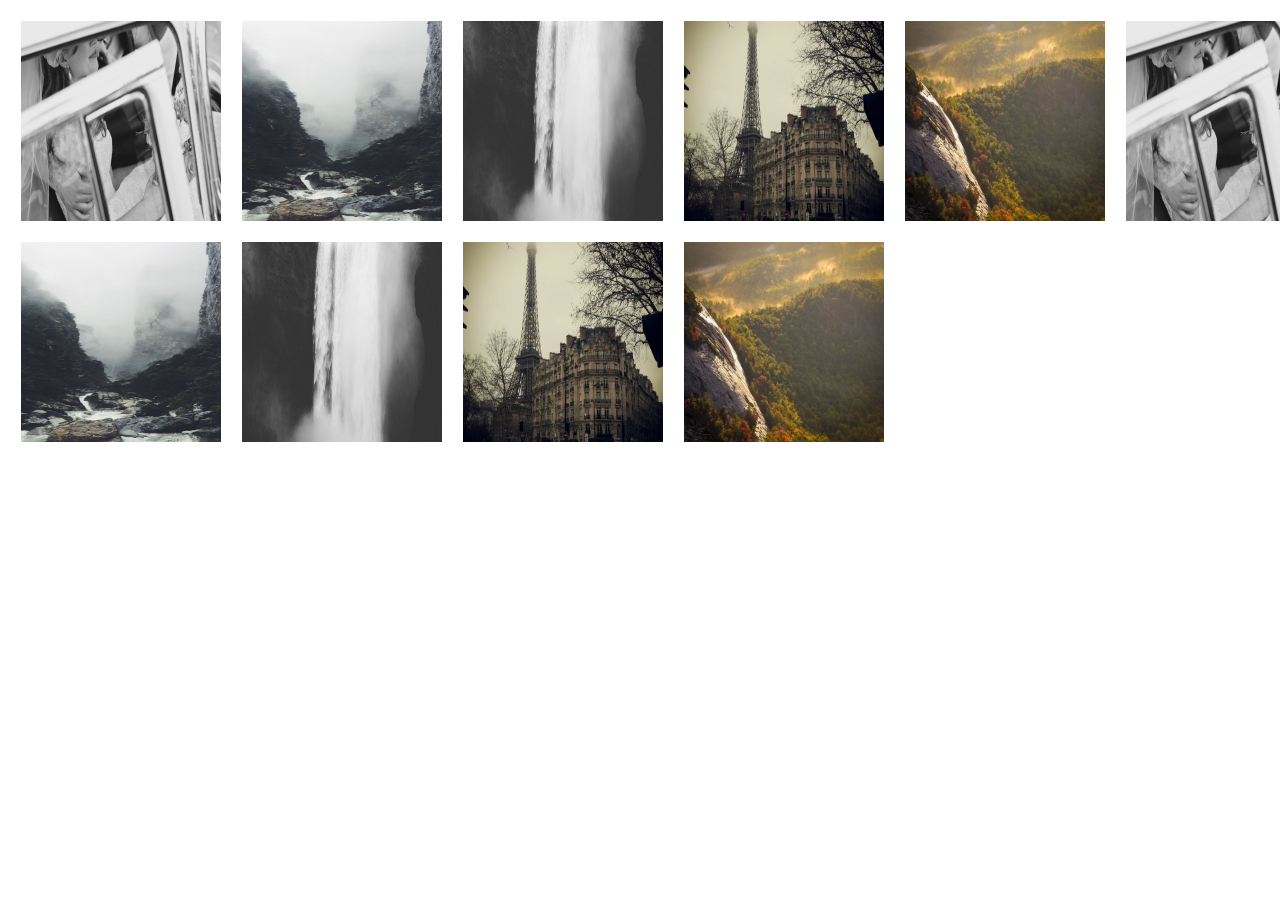
<file: photo_gallery/index.html>
<!DOCTYPE html>
<html lang="en">

<head>
    <meta charset="UTF-8">
    <meta name="viewport" content="width=device-width, initial-scale=1.0">
    <title>Photo Gallery with Grid</title>
    <link rel="stylesheet" href="assets/css/style.css" />
</head>

<body>
    <div class="grid_container">
        <img src="assets/images/wedding.jpg" class="grid_item" />
        <img src="assets/images/rocks.jpg" class="grid_item" />
        <img src="assets/images/falls2.jpg" class="grid_item" />
        <img src="assets/images/paris.jpg" class="grid_item" />
        <img src="assets/images/nature.jpg" class="grid_item" />
        <img src="assets/images/wedding.jpg" class="grid_item" />
        <img src="assets/images/rocks.jpg" class="grid_item" />
        <img src="assets/images/falls2.jpg" class="grid_item" />
        <img src="assets/images/paris.jpg" class="grid_item" />
        <img src="assets/images/nature.jpg" class="grid_item" />
    </div>
</body>

</html>
</file>
<file: photo_gallery/assets/css/style.css>
.grid_container {
    display: grid;
    grid-template-columns: auto auto auto auto auto auto;
    gap: 5px;
    padding: 5px;
}

.grid_container .grid_item {
    margin: 8px;
    width: 200px;
    height: 200px;
}

.grid_container .grid_item:hover {
    opacity: 50%;
    transform: scale(1.05);
}



/*.row {
    display: flex;
    flex-wrap: wrap;
    padding: 5px 4px;
}

 .column {
    max-width: 24%;
    padding: 0px 7px;
}

.column img {
    margin-top: 8px;
    margin-bottom: 8px;
    vertical-align: middle;
    width: 300px;
    height: 200px;
}

.column img:hover {
    opacity: 50%;
    transform: scale(1.03); 
}*/
</file>
